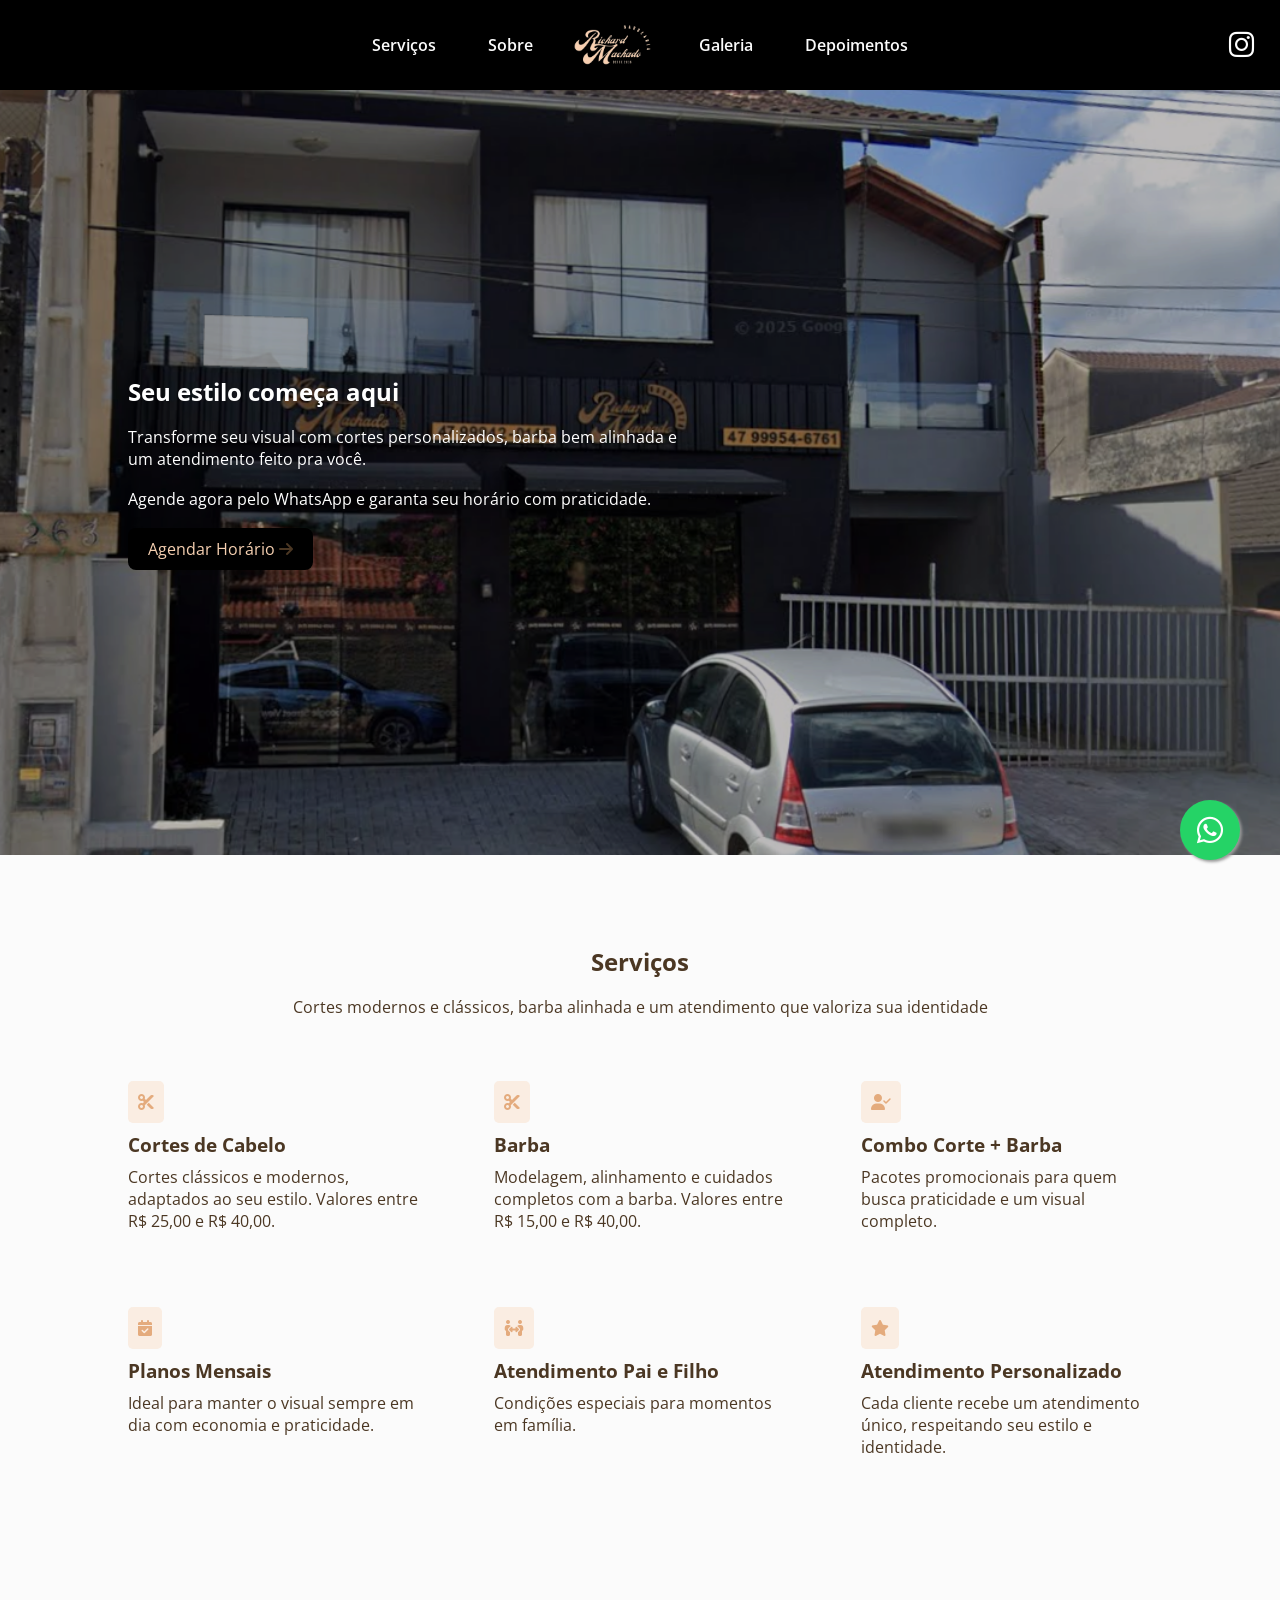
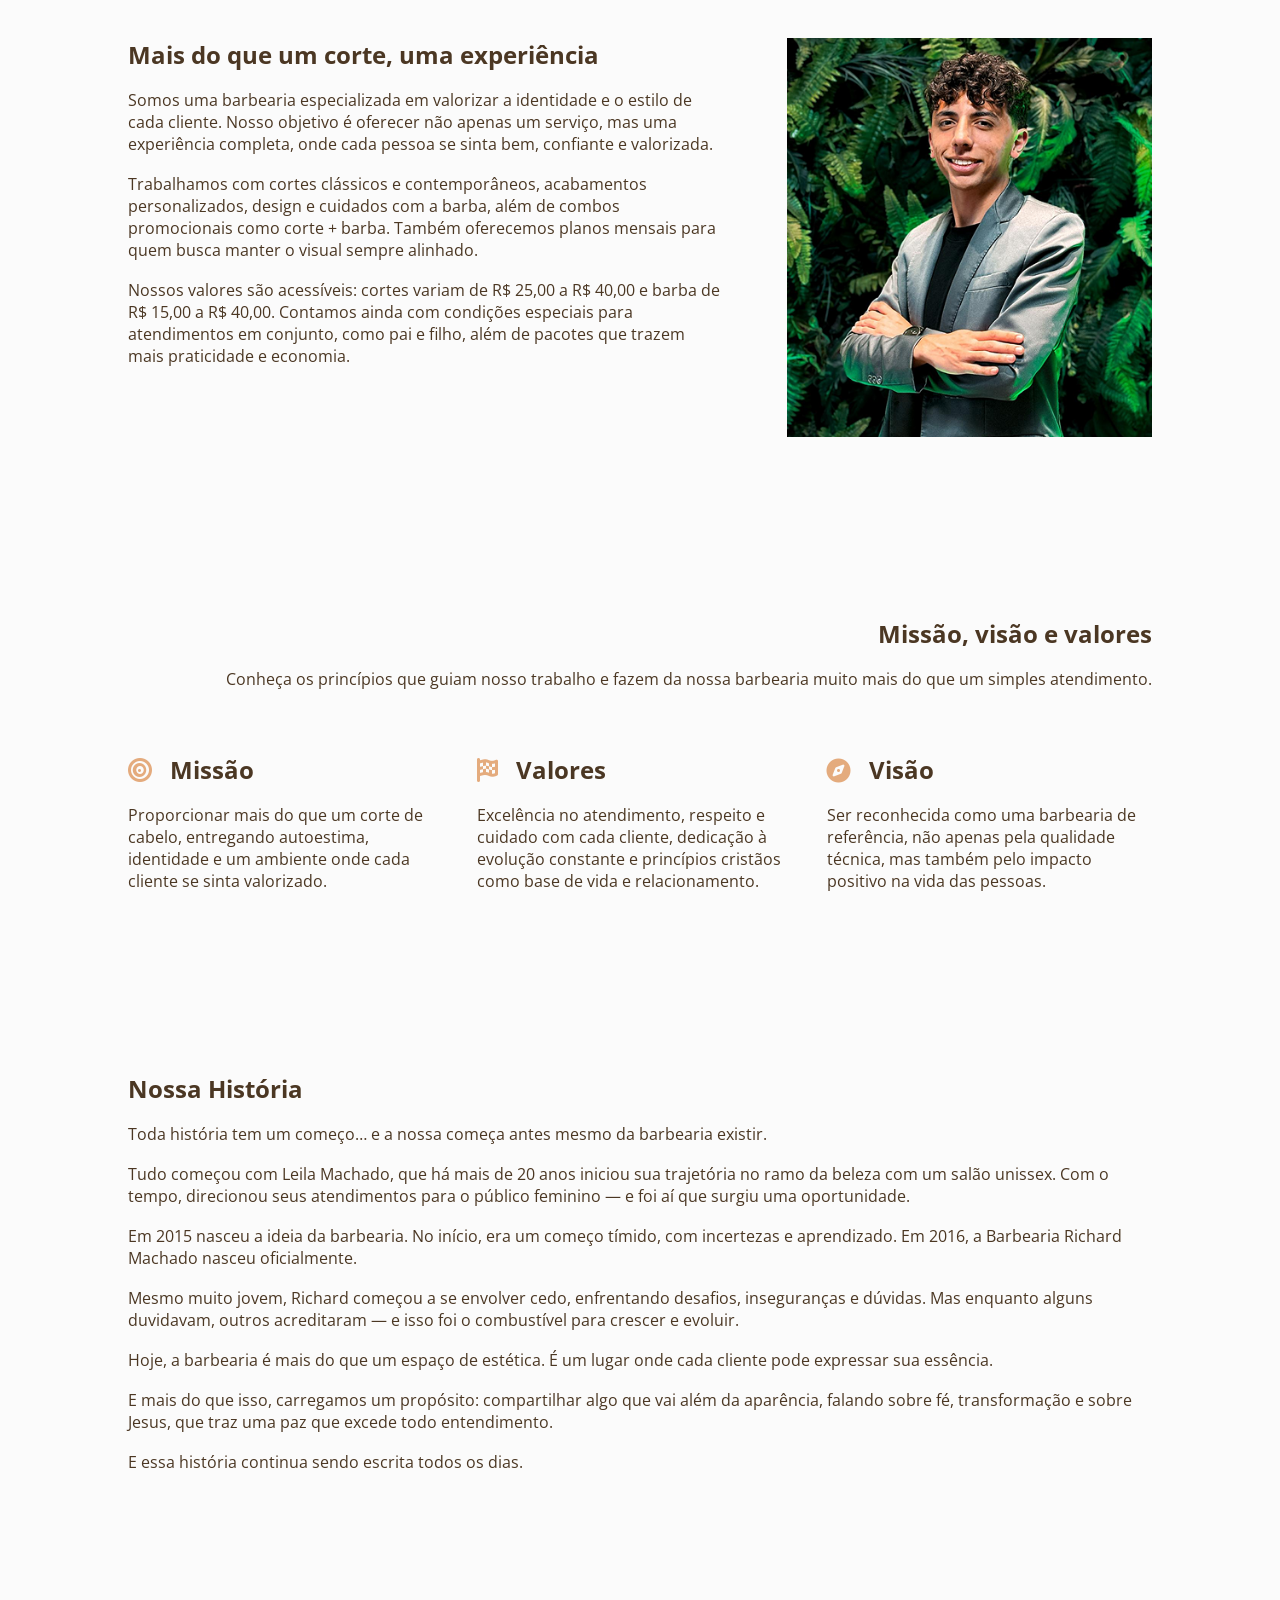
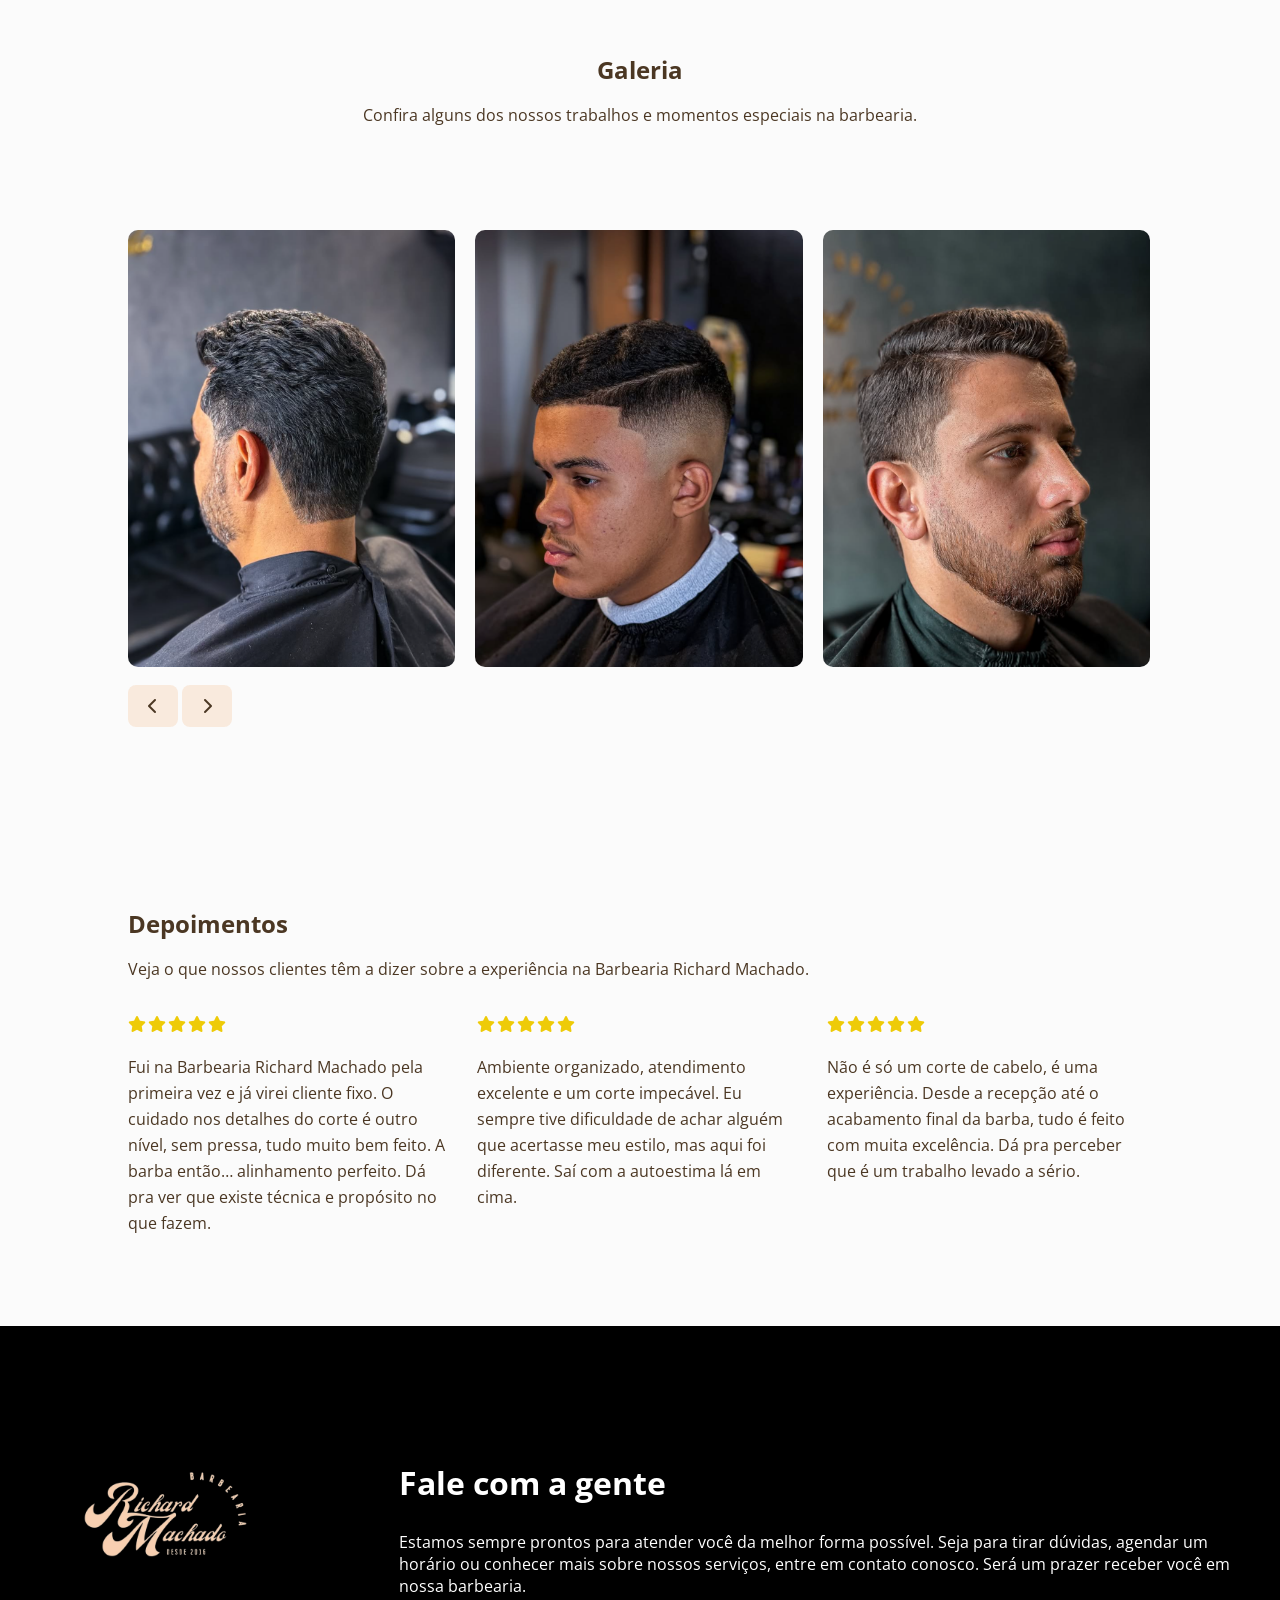
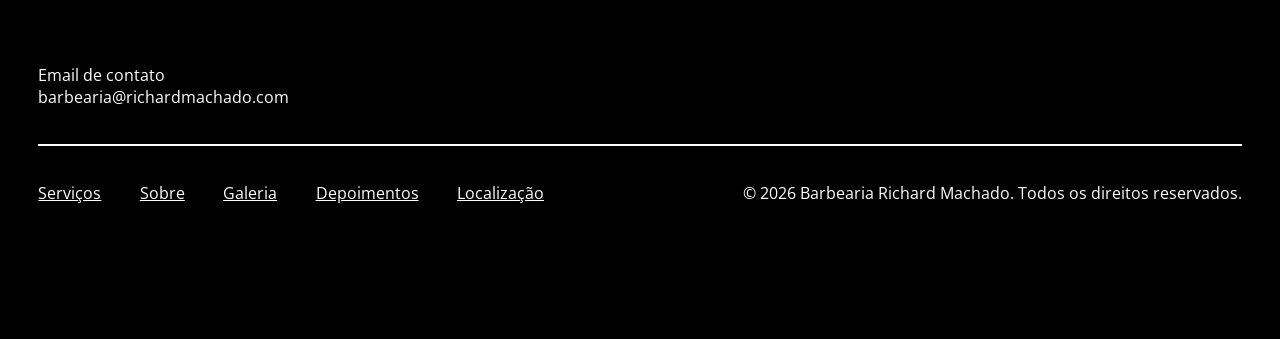
<file: index.html>
<!doctype html>
<html lang="pt-br">
	<head>
		<meta charset="UTF-8" />
		<meta name="viewport" content="width=device-width, initial-scale=1.0" />
		<link rel="stylesheet" href="style.css" />
		<link rel="icon" type="image/png" href="./images/logo.png" />
		<link rel="stylesheet" href="https://cdnjs.cloudflare.com/ajax/libs/font-awesome/6.4.2/css/all.min.css" />
		<title>Barbearia Richad Machado</title>
	</head>
	<body>
		<div id="navbar-container"></div>
		<div id="mobile-menu">
			<a class="nav-link" href="#servicos">Serviços</a>
			<a class="nav-link" href="#sobre">Sobre</a>
			<a class="nav-link" href="#galeria">Galeria</a>
			<a class="nav-link" href="#depoimentos">Depoimentos</a>
		</div>
		<div id="overlay"></div>
		<main>
			<a href="https://wa.me/5547999546761?text=Olá!%20Gostaria%20de%20agendar%20um%20horário" target="_blank" class="btn-whatsapp-flutuante">
				<i class="fa-brands fa-whatsapp"></i>
			</a>
			<section class="herosection">
				<div class="content">
					<h1>Seu estilo começa aqui</h1>
					<p>Transforme seu visual com cortes personalizados, barba bem alinhada e um atendimento feito pra você.</p>
					<p>Agende agora pelo WhatsApp e garanta seu horário com praticidade.</p>
					<a href="https://wa.me/5547999546761?text=Olá!%20Quero%20agendar%20um%20horário" target="_blank">
						<button>
							Agendar Horário
							<i class="fa-solid fa-arrow-right"></i>
						</button>
					</a>
				</div>
				<div class="container"></div>
			</section>
			<section class="services" id="servicos">
				<div class="header">
					<h1>Serviços</h1>
					<p>Cortes modernos e clássicos, barba alinhada e um atendimento que valoriza sua identidade</p>
				</div>
				<div>
					<div class="card">
						<div class="icon">
							<i class="fa-solid fa-scissors"></i>
						</div>
						<h3>Cortes de Cabelo</h3>
						<p>Cortes clássicos e modernos, adaptados ao seu estilo. Valores entre R$ 25,00 e R$ 40,00.</p>
					</div>

					<div class="card">
						<div class="icon">
							<i class="fa-solid fa-scissors"></i>
						</div>
						<h3>Barba</h3>
						<p>Modelagem, alinhamento e cuidados completos com a barba. Valores entre R$ 15,00 e R$ 40,00.</p>
					</div>

					<div class="card">
						<div class="icon">
							<i class="fa-solid fa-user-check"></i>
						</div>
						<h3>Combo Corte + Barba</h3>
						<p>Pacotes promocionais para quem busca praticidade e um visual completo.</p>
					</div>

					<div class="card">
						<div class="icon">
							<i class="fa-solid fa-calendar-check"></i>
						</div>
						<h3>Planos Mensais</h3>
						<p>Ideal para manter o visual sempre em dia com economia e praticidade.</p>
					</div>

					<div class="card">
						<div class="icon">
							<i class="fa-solid fa-people-arrows"></i>
						</div>
						<h3>Atendimento Pai e Filho</h3>
						<p>Condições especiais para momentos em família.</p>
					</div>

					<div class="card">
						<div class="icon">
							<i class="fa-solid fa-star"></i>
						</div>
						<h3>Atendimento Personalizado</h3>
						<p>Cada cliente recebe um atendimento único, respeitando seu estilo e identidade.</p>
					</div>
				</div>
			</section>
			<section class="infosection" id="sobre">
				<div class="description">
					<h1>Mais do que um corte, uma experiência</h1>
					<p>
						Somos uma barbearia especializada em valorizar a identidade e o estilo de cada cliente. Nosso objetivo é oferecer não apenas
						um serviço, mas uma experiência completa, onde cada pessoa se sinta bem, confiante e valorizada.
					</p>
					<p>
						Trabalhamos com cortes clássicos e contemporâneos, acabamentos personalizados, design e cuidados com a barba, além de combos
						promocionais como corte + barba. Também oferecemos planos mensais para quem busca manter o visual sempre alinhado.
					</p>
					<p>
						Nossos valores são acessíveis: cortes variam de R$ 25,00 a R$ 40,00 e barba de R$ 15,00 a R$ 40,00. Contamos ainda com
						condições especiais para atendimentos em conjunto, como pai e filho, além de pacotes que trazem mais praticidade e economia.
					</p>
				</div>
				<img id="richard" src="./images/richard-foto.png" alt="foto-richard" />
			</section>
			<section class="mission">
				<div class="header">
					<h1>Missão, visão e valores</h1>
					<p>Conheça os princípios que guiam nosso trabalho e fazem da nossa barbearia muito mais do que um simples atendimento.</p>
				</div>
				<div>
					<div class="card">
						<div class="header">
							<i class="fa-solid fa-bullseye"></i>
							<h2>Missão</h2>
						</div>
						<p>
							Proporcionar mais do que um corte de cabelo, entregando autoestima, identidade e um ambiente onde cada cliente se sinta
							valorizado.
						</p>
					</div>
					<div class="card">
						<div class="header">
							<i class="fa-solid fa-flag-checkered"></i>
							<h2>Valores</h2>
						</div>
						<p>
							Excelência no atendimento, respeito e cuidado com cada cliente, dedicação à evolução constante e princípios cristãos como
							base de vida e relacionamento.
						</p>
					</div>
					<div class="card">
						<div class="header">
							<i class="fa-solid fa-compass"></i>
							<h2>Visão</h2>
						</div>
						<p>
							Ser reconhecida como uma barbearia de referência, não apenas pela qualidade técnica, mas também pelo impacto positivo na
							vida das pessoas.
						</p>
					</div>
				</div>
			</section>
			<section class="history">
				<div class="header">
					<h1>Nossa História</h1>
				</div>
				<p>Toda história tem um começo… e a nossa começa antes mesmo da barbearia existir.</p>
				<p>
					Tudo começou com Leila Machado, que há mais de 20 anos iniciou sua trajetória no ramo da beleza com um salão unissex. Com o tempo,
					direcionou seus atendimentos para o público feminino — e foi aí que surgiu uma oportunidade.
				</p>
				<p>
					Em 2015 nasceu a ideia da barbearia. No início, era um começo tímido, com incertezas e aprendizado. Em 2016, a Barbearia Richard
					Machado nasceu oficialmente.
				</p>
				<p>
					Mesmo muito jovem, Richard começou a se envolver cedo, enfrentando desafios, inseguranças e dúvidas. Mas enquanto alguns
					duvidavam, outros acreditaram — e isso foi o combustível para crescer e evoluir.
				</p>
				<p>Hoje, a barbearia é mais do que um espaço de estética. É um lugar onde cada cliente pode expressar sua essência.</p>
				<p>
					E mais do que isso, carregamos um propósito: compartilhar algo que vai além da aparência, falando sobre fé, transformação e sobre
					Jesus, que traz uma paz que excede todo entendimento.
				</p>
				<p>E essa história continua sendo escrita todos os dias.</p>
			</section>
			<section class="galery" id="galeria">
				<div class="header">
					<h1>Galeria</h1>
					<p>Confira alguns dos nossos trabalhos e momentos especiais na barbearia.</p>
				</div>
				<div class="carousel">
					<div class="carousel-track">
						<img src="./images/um.png" alt="corte 1" />
						<img src="./images/dois.png" alt="corte 2" />
						<img src="./images/tres.png" alt="corte 3" />
						<img src="./images/quatro.png" alt="corte 4" />
					</div>
					<button class="prev"><i class="fa-solid fa-chevron-left"></i></button>
					<button class="next"><i class="fa-solid fa-chevron-right"></i></button>
				</div>
			</section>
			<section class="testimonies" id="depoimentos">
				<div class="header">
					<h1>Depoimentos</h1>
					<p>Veja o que nossos clientes têm a dizer sobre a experiência na Barbearia Richard Machado.</p>
				</div>
				<div class="list">
					<div class="card">
						<div class="stars">
							<i class="fa-solid fa-star"></i>
							<i class="fa-solid fa-star"></i>
							<i class="fa-solid fa-star"></i>
							<i class="fa-solid fa-star"></i>
							<i class="fa-solid fa-star"></i>
						</div>
						<div class="infos">
							<p class="description">
								Fui na Barbearia Richard Machado pela primeira vez e já virei cliente fixo. O cuidado nos detalhes do corte é outro
								nível, sem pressa, tudo muito bem feito. A barba então… alinhamento perfeito. Dá pra ver que existe técnica e
								propósito no que fazem.
							</p>
						</div>
					</div>
					<div class="card">
						<div class="stars">
							<i class="fa-solid fa-star"></i>
							<i class="fa-solid fa-star"></i>
							<i class="fa-solid fa-star"></i>
							<i class="fa-solid fa-star"></i>
							<i class="fa-solid fa-star"></i>
						</div>
						<div class="infos">
							<p class="description">
								Ambiente organizado, atendimento excelente e um corte impecável. Eu sempre tive dificuldade de achar alguém que
								acertasse meu estilo, mas aqui foi diferente. Saí com a autoestima lá em cima.
							</p>
						</div>
					</div>
					<div class="card">
						<div class="stars">
							<i class="fa-solid fa-star"></i>
							<i class="fa-solid fa-star"></i>
							<i class="fa-solid fa-star"></i>
							<i class="fa-solid fa-star"></i>
							<i class="fa-solid fa-star"></i>
						</div>
						<div class="infos">
							<p class="description">
								Não é só um corte de cabelo, é uma experiência. Desde a recepção até o acabamento final da barba, tudo é feito com
								muita excelência. Dá pra perceber que é um trabalho levado a sério.
							</p>
						</div>
					</div>
				</div>
			</section>
			<div id="footer-container"></div>
		</main>
		<script src="./script.js"></script>
	</body>
</html>
</file>
<file: style.css>
@import url("https://fonts.googleapis.com/css2?family=Open+Sans:ital,wght@0,300..800;1,300..800&display=swap");

html {
	scroll-behavior: smooth;
	scroll-padding-top: 80px;
}

* {
	margin: 0;
	padding: 0;
	color: #4b3723;
	font-family: "Open Sans", sans-serif;
}

body {
	background-color: #fbfbfb;
}

.herosection {
	height: 75vh;
	background-image: url("./images/hero-background.png");
	background-size: cover;
	background-position: center;
	padding-left: 10vw;
	display: flex;
	align-items: center;
	overflow: hidden;
}

.herosection .content {
	width: 45vw;
	display: flex;
	flex-direction: column;
	gap: 2vh;
	z-index: 1;
	padding-top: 10vh;
}

.herosection h1,
.herosection p {
	color: #fff;
}

.container {
	width: 100%;
	position: absolute;
	top: 0;
	height: 95vh;
	background-color: rgba(0, 0, 0, 0.247);
	left: 0;
}

section {
	padding: 10vh 10vw;
	gap: 5vw;
}

.infosection {
	display: flex;
}

.infosection img {
	width: 365px;
	height: fit-content;
}

.infosection .description,
.history {
	display: flex;
	flex-direction: column;
	gap: 2vh;
}

.galery .header {
	align-items: center;
}

.galery {
	display: flex;
	flex-direction: column;
	align-items: center;
}

button {
	background-color: #000000;
	color: #f6d0b1;
	border: none;
	padding: 10px 20px;
	border-radius: 8px;
	font-size: 1em;
	cursor: pointer;
	transition: background-color 0.3s ease;
}

button:hover {
	transform: scale(1.1);
	transition: 0.3s;
}

nav {
	display: flex;
	align-items: center;
	justify-content: center;
	position: fixed;
	width: -webkit-fill-available;
	padding: 0 3vw;
	background-color: #000;
	height: 10vh;
	z-index: 1501;
}

.nav-left,
.nav-right {
	display: flex;
	gap: 4vw;
}

#logo {
	width: 90px;
	height: 50px;
}

nav i {
	color: white;
}

#logo {
	width: 90px;
	height: 50px;
	margin: 0 3vw;
}

#mobile-menu {
	position: fixed;
	top: 10vh;
	left: 0;
	width: 100%;
	background-color: #000;
	display: none;
	flex-direction: column;
	z-index: 2000;
	align-items: center;
	gap: 20px;
	padding: 20px 0;
	z-index: 2000;
}

#mobile-menu.active {
	display: flex;
}

.nav-link {
	text-decoration: none;
	color: #fbfbfb;
	font-weight: 600;
	font-size: 1em;
	transition: 0.3s;
}

.nav-link:hover {
	color: #f6d0b1;
	transform: scale(1.1);
}

#redes-sociais {
	display: flex;
	gap: 13px;
	position: absolute;
	right: 2vw;
}

#redes-sociais a i {
	font-size: 1.8em;
	text-decoration: none;
	transition: 0.3s;
}

#redes-sociais a:hover i {
	color: #f6d0b1;
	transform: scale(1.2);
}

.mission > div:nth-child(2),
.testimonies > div:nth-child(2) {
	display: flex;
	flex-wrap: wrap;
	gap: 24px;
}

.mission .card,
.testimonies .card {
	flex: 1 1 260px;
	max-width: 420px;
}

.mission .header {
	align-items: flex-end;
}

.mission .card .header {
	display: flex;
	align-items: center;
	flex-direction: row;
	margin-bottom: 2vh;
}

.mission .card .header i {
	font-size: 1.5em;
	color: #e4ab7d;
}

.mission,
.services {
	display: flex;
	flex-direction: column;
	gap: 7vh;
}

.services {
	justify-content: center;
	align-items: center;
}

section .header {
	display: flex;
	gap: 2vh;
	flex-direction: column;
}

.services .header {
	align-items: center;
}

.services > div:nth-child(2) {
	display: grid;
	grid-template-columns: repeat(3, minmax(196px, 1fr));
	gap: 75px;
	width: 100%;
}

.services .card {
	height: 100%;
	display: flex;
	flex-direction: column;
	gap: 1vh;
}

.services .card .icon {
	background-color: #f6d0b157;
	padding: 10px;
	width: fit-content;
	border-radius: 5px;
}

.services .card i {
	color: #e4ab7d;
}

.contact {
	display: flex;
	align-items: center;
	justify-content: space-between;
}

.contact .image {
	width: 100%;
	height: 40vh;
	background-color: #d9d9d9;
}

.contact form {
	display: flex;
	flex-direction: column;
	gap: 3vh;
	margin-top: 4vh;
}

.contact form button {
	width: fit-content;
}

.zap {
	position: absolute;
	bottom: 20px;
	right: 20px;
	font-size: 40px;
	color: #25d366;
	text-decoration: none;
}

.zap:hover {
	color: #25d366;
	transform: scale(1.1);
	transition: 0.3s;
}

.btn-whatsapp-flutuante {
	position: fixed;
	width: 60px;
	height: 60px;
	bottom: 40px;
	right: 40px;
	background-color: #25d366;
	color: #fff;
	border-radius: 50px;
	text-align: center;
	font-size: 30px;
	box-shadow: 2px 2px 3px #999;
	z-index: 1000;
	display: flex;
	align-items: center;
	justify-content: center;
	text-decoration: none;
	transition: background-color 0.3s ease;
}

.btn-whatsapp-flutuante i {
	color: #fff;
}

.btn-whatsapp-flutuante:hover {
	background-color: #128c7e;
	color: #fff;
}

footer #logo {
	width: 15vw;
	height: inherit;
	margin-bottom: 10vh;
}

footer {
	padding: 15vh 3vw;
	background-color: #000000;
}

footer * {
	color: white;
}

footer .bottom,
footer .top {
	display: flex;
	justify-content: space-between;
}

footer .top {
	padding-bottom: 4vh;
}

footer .bottom {
	width: 100%;
	padding-top: 4vh;
	border-top: 2px solid white;
}

footer .bottom .links {
	display: flex;
	gap: 3vw;
}

footer .message {
	width: 70%;
}

footer .message h1 {
	margin-bottom: 3vh;
}

footer .top .email {
	display: flex;
	flex-direction: column;
}

.testimonies .card {
	display: flex;
	flex-direction: column;
	margin-top: 4vh;
}

.testimonies .stars {
	display: flex;
	grid-gap: 0.125rem;
	gap: 0.125rem;
}

.testimonies .stars i {
	color: rgb(238, 203, 8);
}

.testimonies .star {
	height: 1.25rem;
	width: 1.25rem;
}

.testimonies .infos {
	margin-top: 1rem;
}

.testimonies .description {
	margin-top: 0.4rem;
	line-height: 1.625;
}

.testimonies .author {
	margin-top: 1.3rem;
	font-size: 0.875rem;
	color: #492603;
}

body.escuro .btn-whatsapp-flutuante {
	box-shadow: 2px 2px 10px rgba(255, 255, 255, 0.2);
}

@media (max-width: 900px) {
	.services > div:nth-child(2) {
		grid-template-columns: repeat(2, minmax(220px, 1fr));
	}
}

#footer {
	background-color: #000000;
	width: 100%;
	height: 250px;
}

.carousel {
	position: relative;
	width: 100%;
	max-width: 1200px;
	margin-top: 40px;
	overflow: hidden;
}

.carousel button {
	background-color: #f6d0b169;
	color: #4b3723;
	margin-top: 2vh;
}

.carousel-track {
	display: flex;
	gap: 20px;
	transition: transform 0.5s ease-in-out;
}

.carousel-track img {
	width: calc(100% / 3 - 14px);
	flex-shrink: 0;
	border-radius: 10px;
}
#overlay {
	position: fixed;
	top: 0;
	left: 0;
	width: 100%;
	height: 100%;
	background: rgba(0, 0, 0, 0.6);
	opacity: 0;
	visibility: hidden;
	transition: 0.3s;
	z-index: 1500;
}

#overlay.active {
	opacity: 1;
	visibility: visible;
}

@media (max-width: 900px) {
	.carousel-track img {
		width: calc(100% / 2 - 10px);
	}
}

#hamburger {
	display: none;
	font-size: 1.8em;
	cursor: pointer;
	color: white;
}

@media (max-width: 1000px) {
	.infosection img {
		width: 270px;
		height: fit-content;
	}

	footer {
		padding: 8vh 3vw;
	}

	footer .top,
	footer .bottom {
		flex-direction: column;
		gap: 4vh;
	}

	footer #logo {
		width: 300px;
		height: inherit;
		margin-bottom: 3vh;
	}
}

@media (max-width: 768px) {
	.herosection .content {
		width: auto;
	}

	nav {
		justify-content: space-between;
	}

	#redes-sociais {
		position: absolute;
		right: 15vw;
		margin-top: 3px;
	}

	.mission .header {
		align-items: flex-start;
	}

	.infosection {
		flex-direction: column;
	}

	.infosection img {
		width: 100%;
		height: auto;
	}

	.nav-left,
	.nav-right {
		display: none;
	}

	#hamburger {
		display: block;
	}
}

@media (max-width: 600px) {
	.carousel-track img {
		width: 100%;
	}
}

@media (max-width: 560px) {
	.services > div:nth-child(2) {
		grid-template-columns: 1fr;
	}
}
</file>
